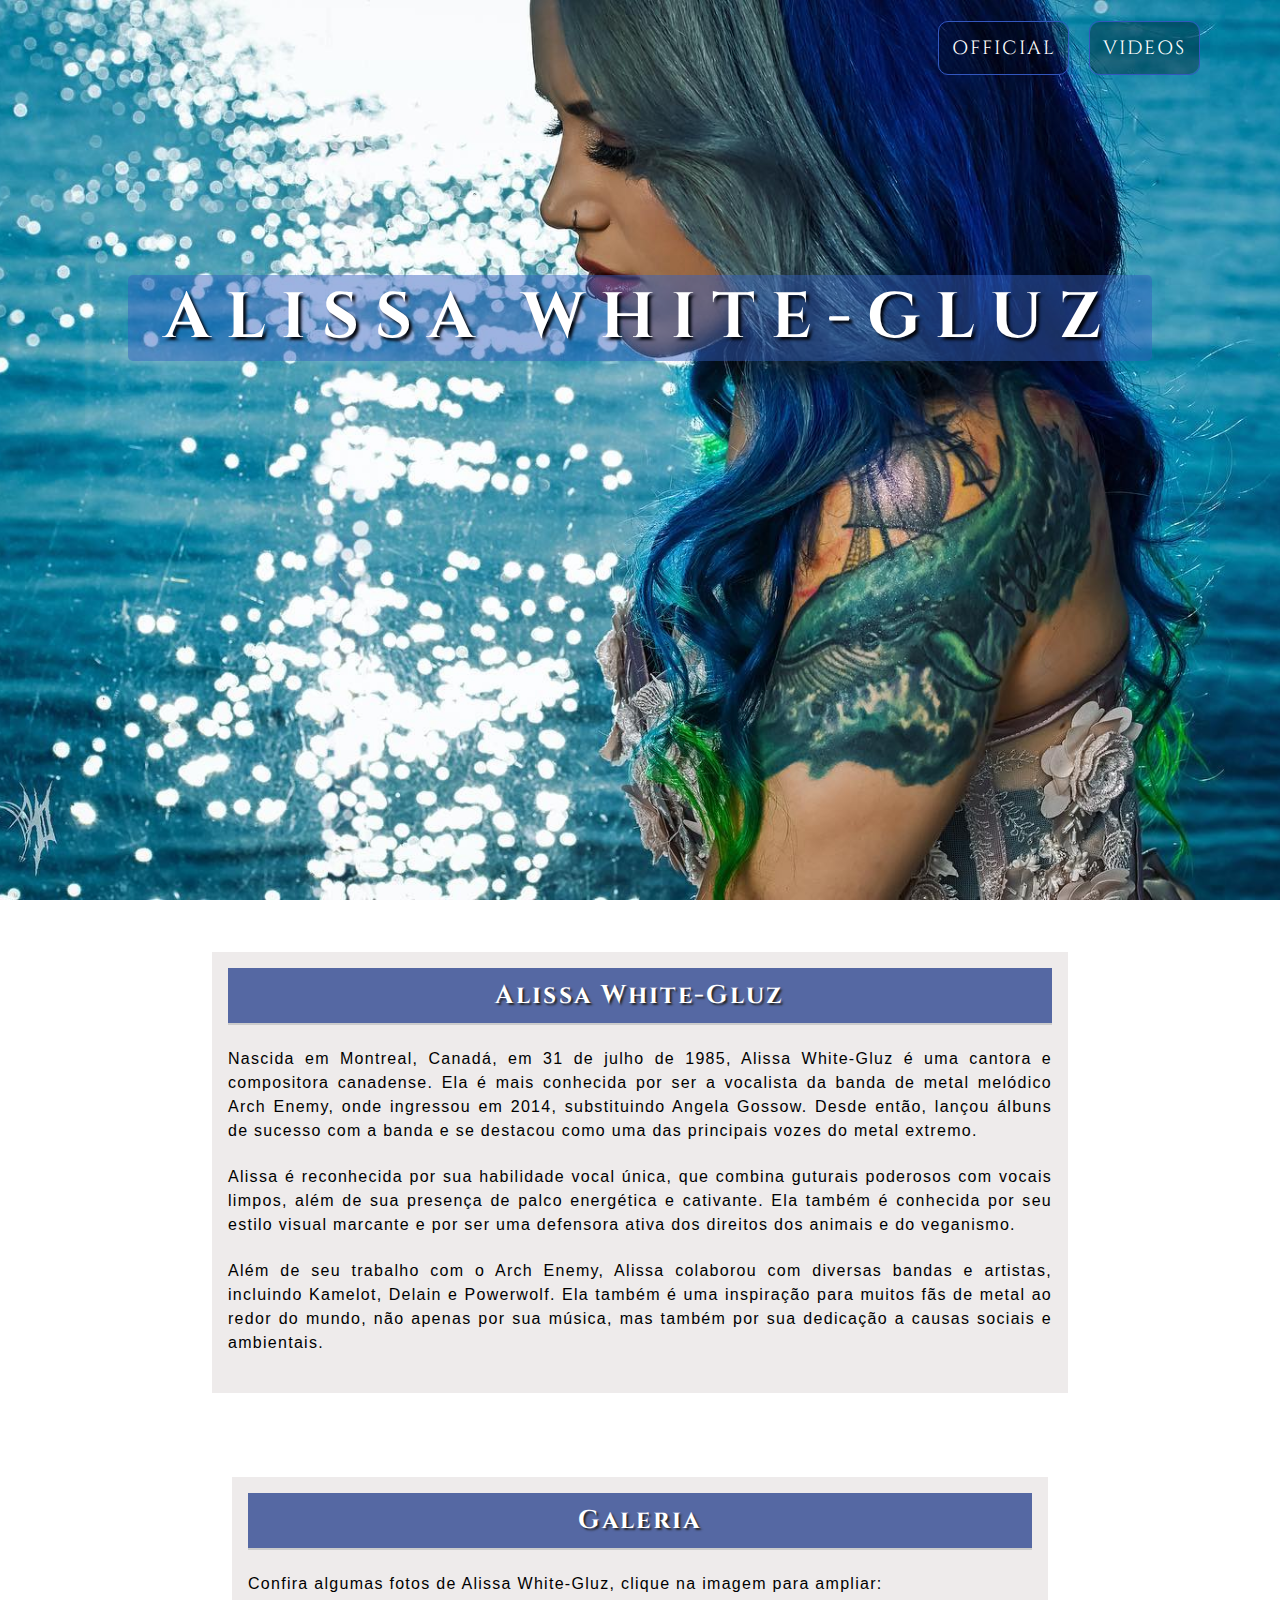
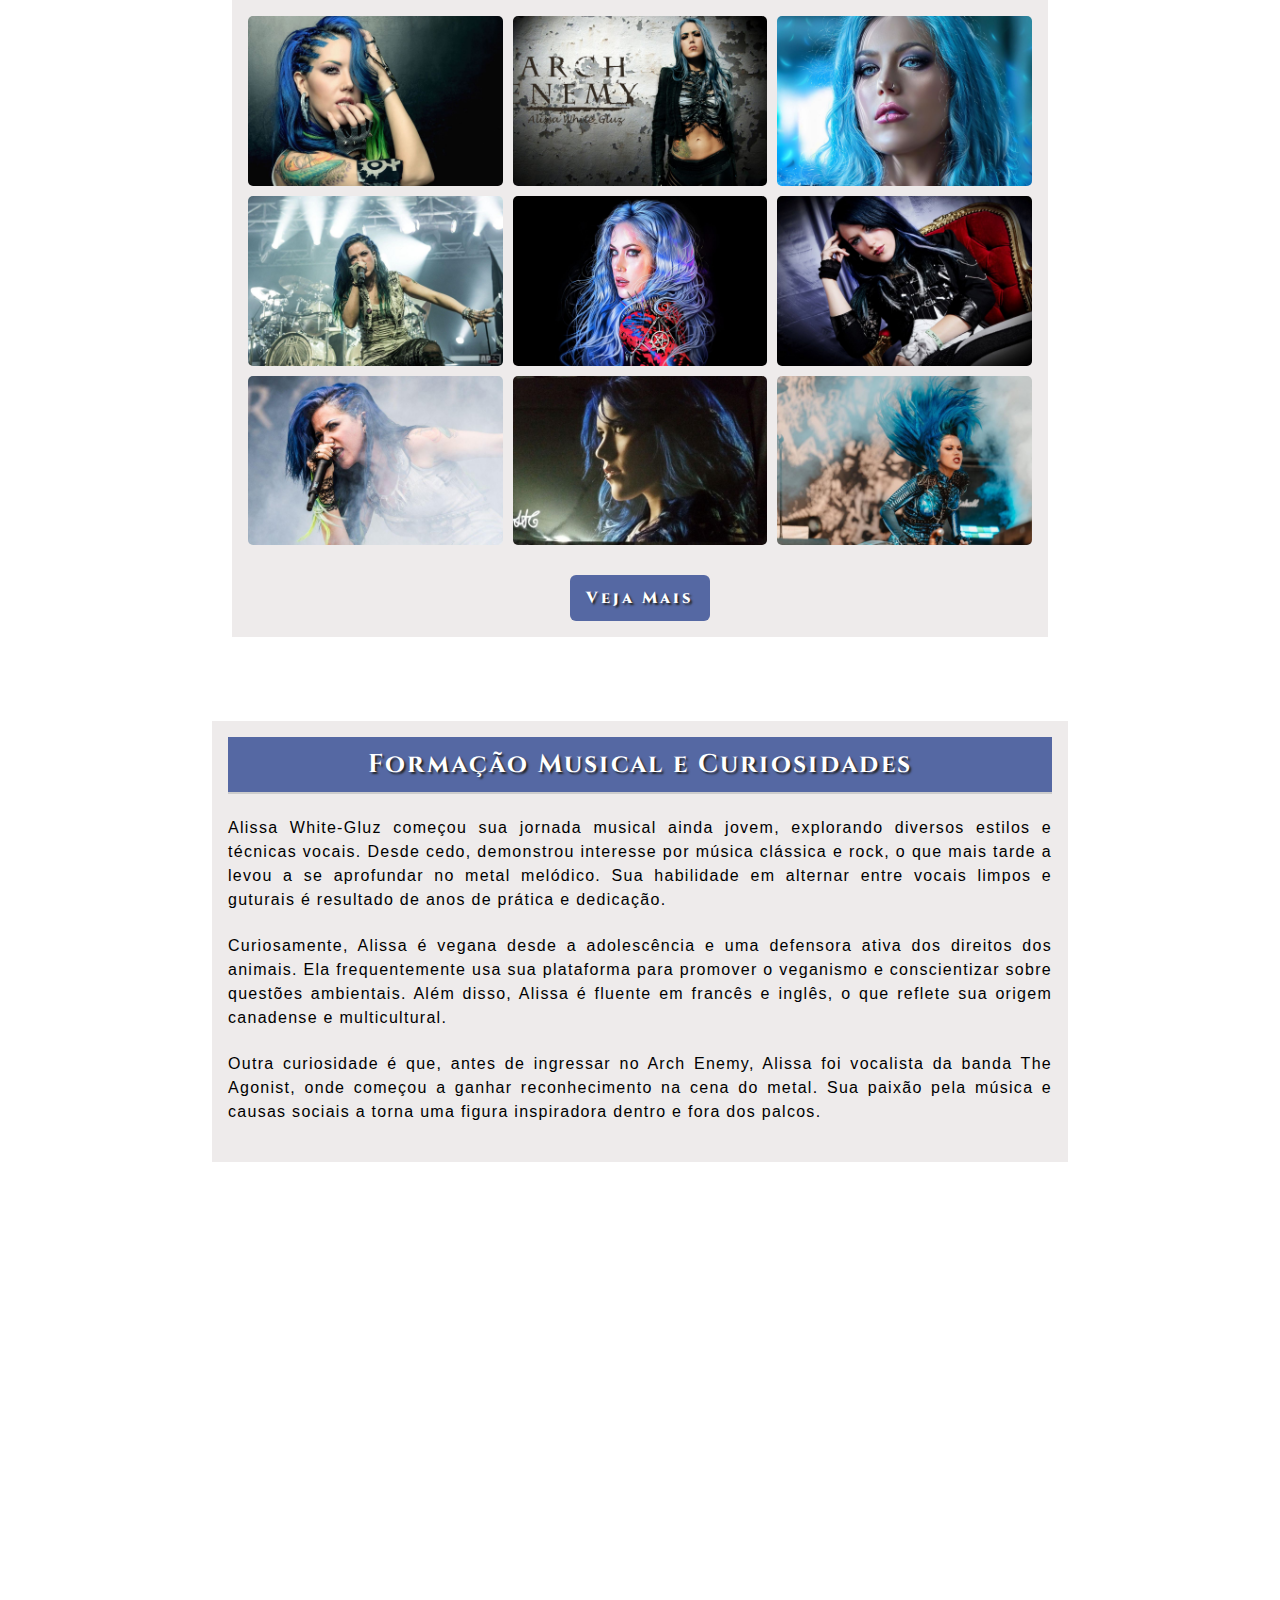
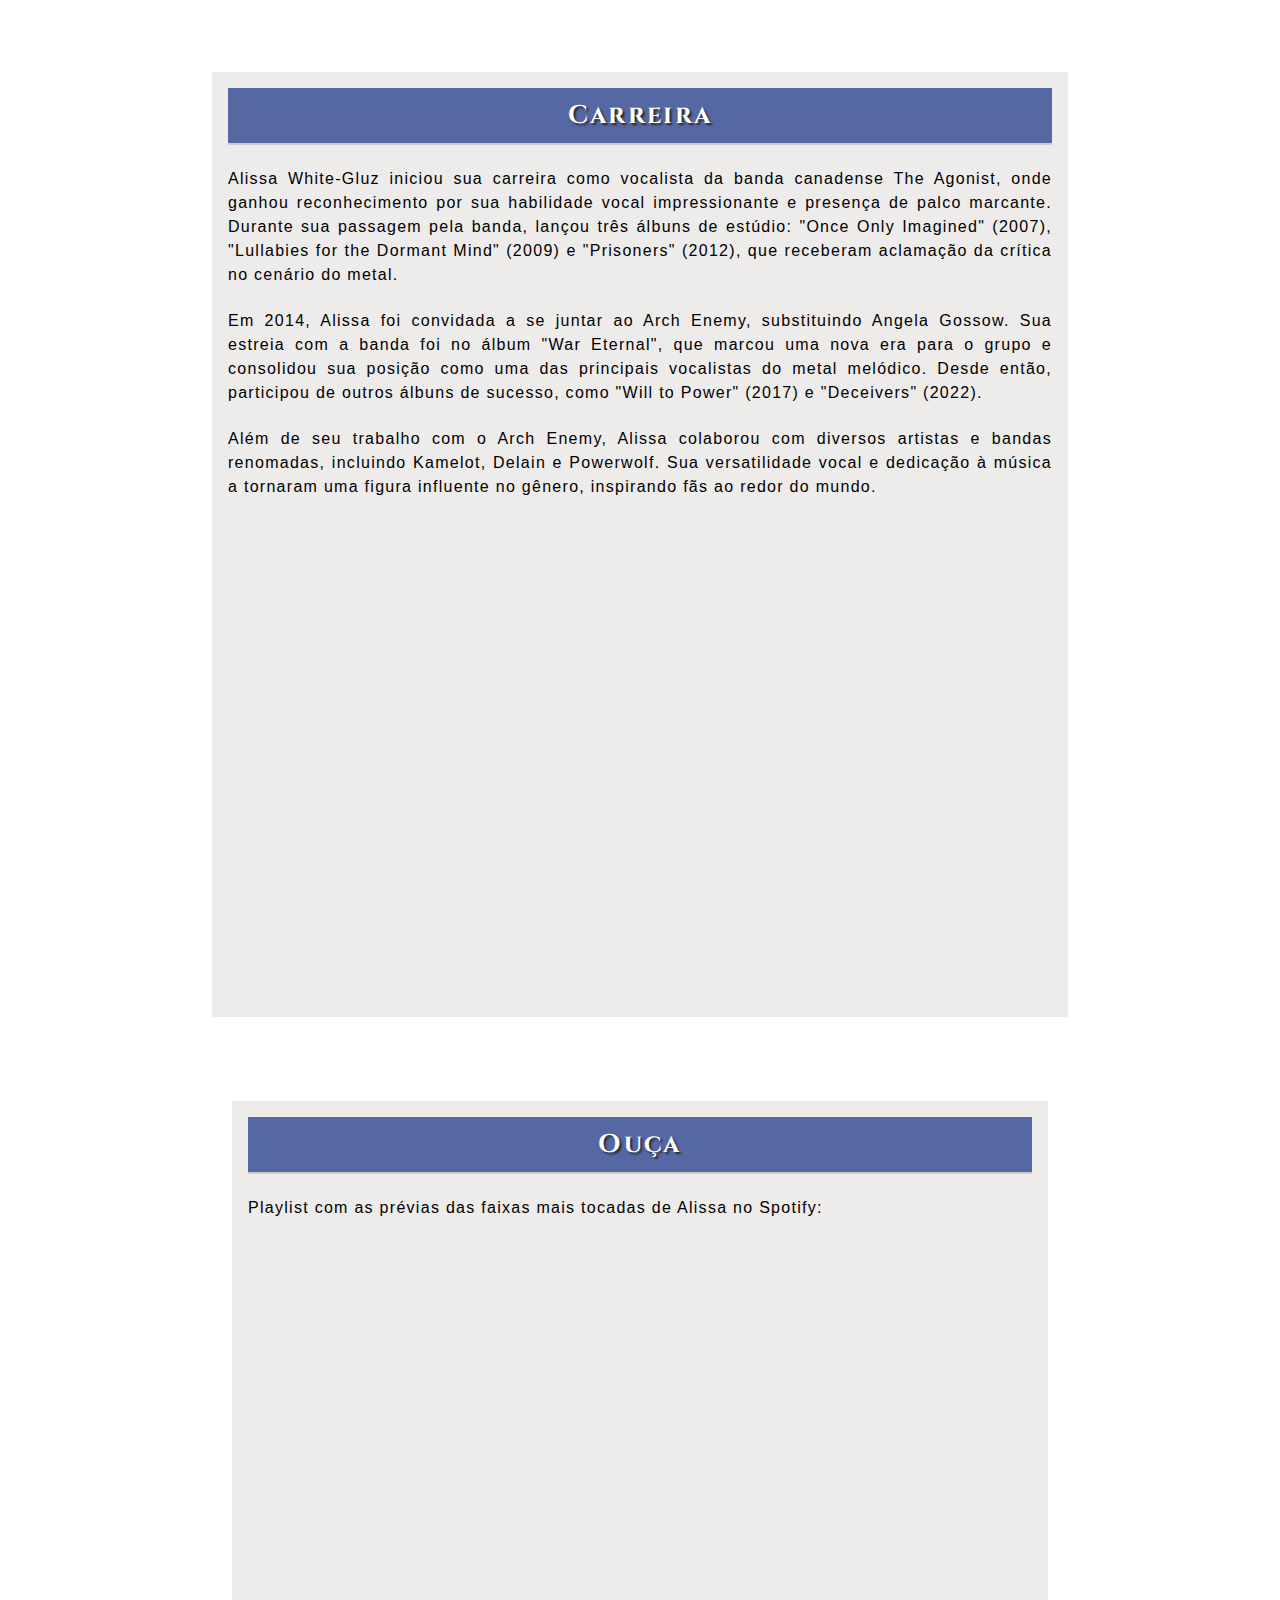
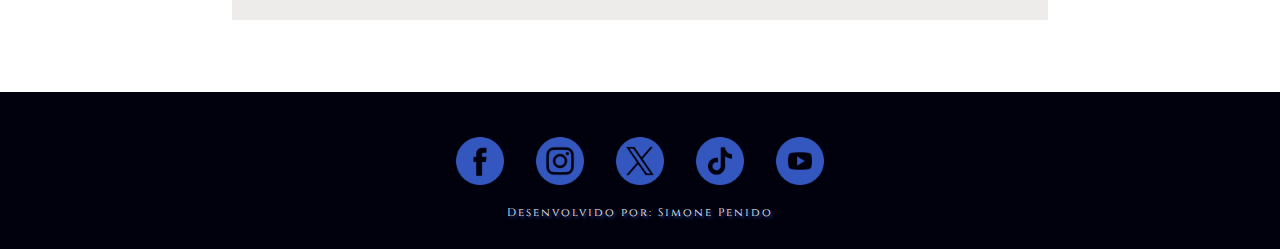
<file: index.html>
<!DOCTYPE html>
<html lang="pt-br">

<head>
    <meta charset="UTF-8">
    <meta name="viewport" content="width=device-width, initial-scale=1.0">
    <title>Alissa White-Gluz Fan</title>
<link rel="icon" type="image/png" href="imagens/favicon.jpg">
    <link rel="stylesheet" href="estilo.css">
    <link rel="preconnect" href="https://fonts.googleapis.com">
    <link rel="preconnect" href="https://fonts.gstatic.com" crossorigin>
    <link href="https://fonts.googleapis.com/css2?family=Cinzel:wght@400;500&display=swap" rel="stylesheet">

    <style>
        .hero {
    background-image: url('/imagens/Fundo.jpg'); 
    height: 900px;
    background-size: cover;
    background-position: center center;
    padding-top: 1px;
    }
    </style>
</head>
    <header class="hero">
        <nav>
            <ul>
                <li><a href="https://www.patreon.com/AlissaWhiteGluz" target="_blank">Official</a></li>
                <li><a href="https://www.youtube.com/c/archenemyofficial" target="_blank">Videos</a></li>
            </ul>
        </nav>
        <div class="hero-content">
            <h1>Alissa White-Gluz</h1>
        </div>
    </header>

    <main>
        <section>
            <article>
                <header>
                    <h2>Alissa White-Gluz</h2>
                </header>
                <br>
                <p>Nascida em Montreal, Canadá, em 31 de julho de 1985, Alissa White-Gluz é uma cantora e compositora canadense. Ela é mais conhecida por ser a vocalista da banda de metal melódico Arch Enemy, onde ingressou em 2014, substituindo Angela Gossow. Desde então, lançou álbuns de sucesso com a banda e se destacou como uma das principais vozes do metal extremo.</p>
                <br>
                <p>Alissa é reconhecida por sua habilidade vocal única, que combina guturais poderosos com vocais limpos, além de sua presença de palco energética e cativante. Ela também é conhecida por seu estilo visual marcante e por ser uma defensora ativa dos direitos dos animais e do veganismo.</p>
                <br>
                <p>Além de seu trabalho com o Arch Enemy, Alissa colaborou com diversas bandas e artistas, incluindo Kamelot, Delain e Powerwolf. Ela também é uma inspiração para muitos fãs de metal ao redor do mundo, não apenas por sua música, mas também por sua dedicação a causas sociais e ambientais.</p>
                    <br>
            </article>
            <div id="galeria" class="container">
                <article>
                    <header>
                        <h2>Galeria</h2>
                    </header>
                    <br>
                    <p>Confira algumas fotos de Alissa White-Gluz, clique na imagem para ampliar:</p>
                    <div class="galeria-container">
                        <img src="imagens/img6.jpg" alt="Imagem 6">
                        <img src="imagens/img2.jpg" alt="Imagem 2">
                        <img src="imagens/img3.jpg" alt="Imagem 3">
                        <img src="imagens/img4.jpg" alt="Imagem 4">
                        <img src="imagens/img5.jpg" alt="Imagem 5">
                        <img src="imagens/img1.jpeg" alt="Imagem 1">
                        <img src="imagens/img7.jpg" alt="Imagem 7">
                        <img src="imagens/img8.jpg" alt="Imagem 8">
                        <img src="imagens/img9.jpg" alt="Imagem 9">
                    </div>
                    <a href="galeria.html" class="botao_galeria" target="_blank">Veja Mais</a>
            </div>
            <article>
                <header>
                    <h2>Formação Musical e Curiosidades</h2>
                </header>
                <br>
                <p>Alissa White-Gluz começou sua jornada musical ainda jovem, explorando diversos estilos e técnicas vocais. Desde cedo, demonstrou interesse por música clássica e rock, o que mais tarde a levou a se aprofundar no metal melódico. Sua habilidade em alternar entre vocais limpos e guturais é resultado de anos de prática e dedicação.</p>
                <br>
                <p>Curiosamente, Alissa é vegana desde a adolescência e uma defensora ativa dos direitos dos animais. Ela frequentemente usa sua plataforma para promover o veganismo e conscientizar sobre questões ambientais. Além disso, Alissa é fluente em francês e inglês, o que reflete sua origem canadense e multicultural.</p>
                <br>
                <p>Outra curiosidade é que, antes de ingressar no Arch Enemy, Alissa foi vocalista da banda The Agonist, onde começou a ganhar reconhecimento na cena do metal. Sua paixão pela música e causas sociais a torna uma figura inspiradora dentro e fora dos palcos.</p>
                    <br>
            </article>
            <section class="video">
                <div class="container container-video">
                    <div class="video-wrapper">
                        <iframe width="560" height="315"
                            src="https://www.youtube.com/embed/zYhcRn_34ko?si=nrfrcptzseKhRJMb" frameborder="0"
                            allow="accelerometer; autoplay; clipboard-write; encrypted-media; gyroscope; picture-in-picture"
                            allowfullscreen></iframe>
                    </div>
                    <div class="video-wrapper">
                        <iframe width="560" height="315"
                            src="https://www.youtube.com/embed/U1IR0aXJLto?si=Fk_junaJZxy_g8pC" frameborder="0"
                            allow="accelerometer; autoplay; clipboard-write; encrypted-media; gyroscope; picture-in-picture"
                            allowfullscreen></iframe>
                    </div>
            </section>
            <article>
                <header>
                    <h2>Carreira</h2>
                </header>
                <br>
                <p>Alissa White-Gluz iniciou sua carreira como vocalista da banda canadense The Agonist, onde ganhou reconhecimento por sua habilidade vocal impressionante e presença de palco marcante. Durante sua passagem pela banda, lançou três álbuns de estúdio: "Once Only Imagined" (2007), "Lullabies for the Dormant Mind" (2009) e "Prisoners" (2012), que receberam aclamação da crítica no cenário do metal.</p>
                <br>
                <p>Em 2014, Alissa foi convidada a se juntar ao Arch Enemy, substituindo Angela Gossow. Sua estreia com a banda foi no álbum "War Eternal", que marcou uma nova era para o grupo e consolidou sua posição como uma das principais vocalistas do metal melódico. Desde então, participou de outros álbuns de sucesso, como "Will to Power" (2017) e "Deceivers" (2022).</p>
                <br>
                <p>Além de seu trabalho com o Arch Enemy, Alissa colaborou com diversos artistas e bandas renomadas, incluindo Kamelot, Delain e Powerwolf. Sua versatilidade vocal e dedicação à música a tornaram uma figura influente no gênero, inspirando fãs ao redor do mundo.</p>
                <br>
        <div class="secao-divulgacao"></div>
        </article>
        </section>
        <section>
            
        
            <div class="container">
                <article>
                    <header>
                        <h2>Ouça</h2>
                    </header>
                    <br>
                    <p>Playlist com as prévias das faixas mais tocadas de Alissa no Spotify:</p>

                    <div class="play">
                        <iframe style="border-radius:5px;"
                            src="https://open.spotify.com/embed/artist/0t9i2yNpYr4QGde2gz8YVg?utm_source=generator"
                            width="100%" height="352" frameBorder="0" allowfullscreen=""
                            allow="autoplay; clipboard-write; encrypted-media; fullscreen; picture-in-picture"
                            loading="lazy"></iframe>
                    </div>
                </article>
            </div>
        </section>
    </main>

    <footer class="rodape">
        <div class="div_icons">
            <div><a href="https://www.facebook.com/AlissaWhiteGluzOfficial" Alt="Facebook" target="_blank"><img
                src="imagens/facebook.png" alt="Icon By @Flaticon"></a>
            </div>
            <div><a href="https://www.instagram.com/alissawhitegluz/" Alt="Instagram" target="_blank"><img
                src="imagens/instagram.png" alt="Icon By @Flaticon"></a>
            </div>
            <div><a href="https://x.com/AWhiteGluz" Alt="X" target="_blank"><img
                src="imagens/twitter.png" alt="Icon By @Flaticon"></a>
            </div>
            <div><a href="https://www.tiktok.com/@alissawhitegluzofficial" Alt="TikTok" target="_blank"><img
                src="imagens/tiktok.png" alt="Icon By @Flaticon"></a>
            </div>
            <div><a href="https://www.youtube.com/UClv9Un4KGvyDNrmi_Q7nKmw" target="_blank" Alt="Youtube"><img
                src="imagens/youtube.png" alt="Icon By @Flaticon"></a>
            </div>
        </div>

        <div class="div_rodape">
            <p>Desenvolvido por: <a href="https://www.linkedin.com/in/simone-penido/" target="_blank">Simone Penido</a>
            </p>
    </footer>
    <script src="script.js"></script>
</body>

</html>
</file>
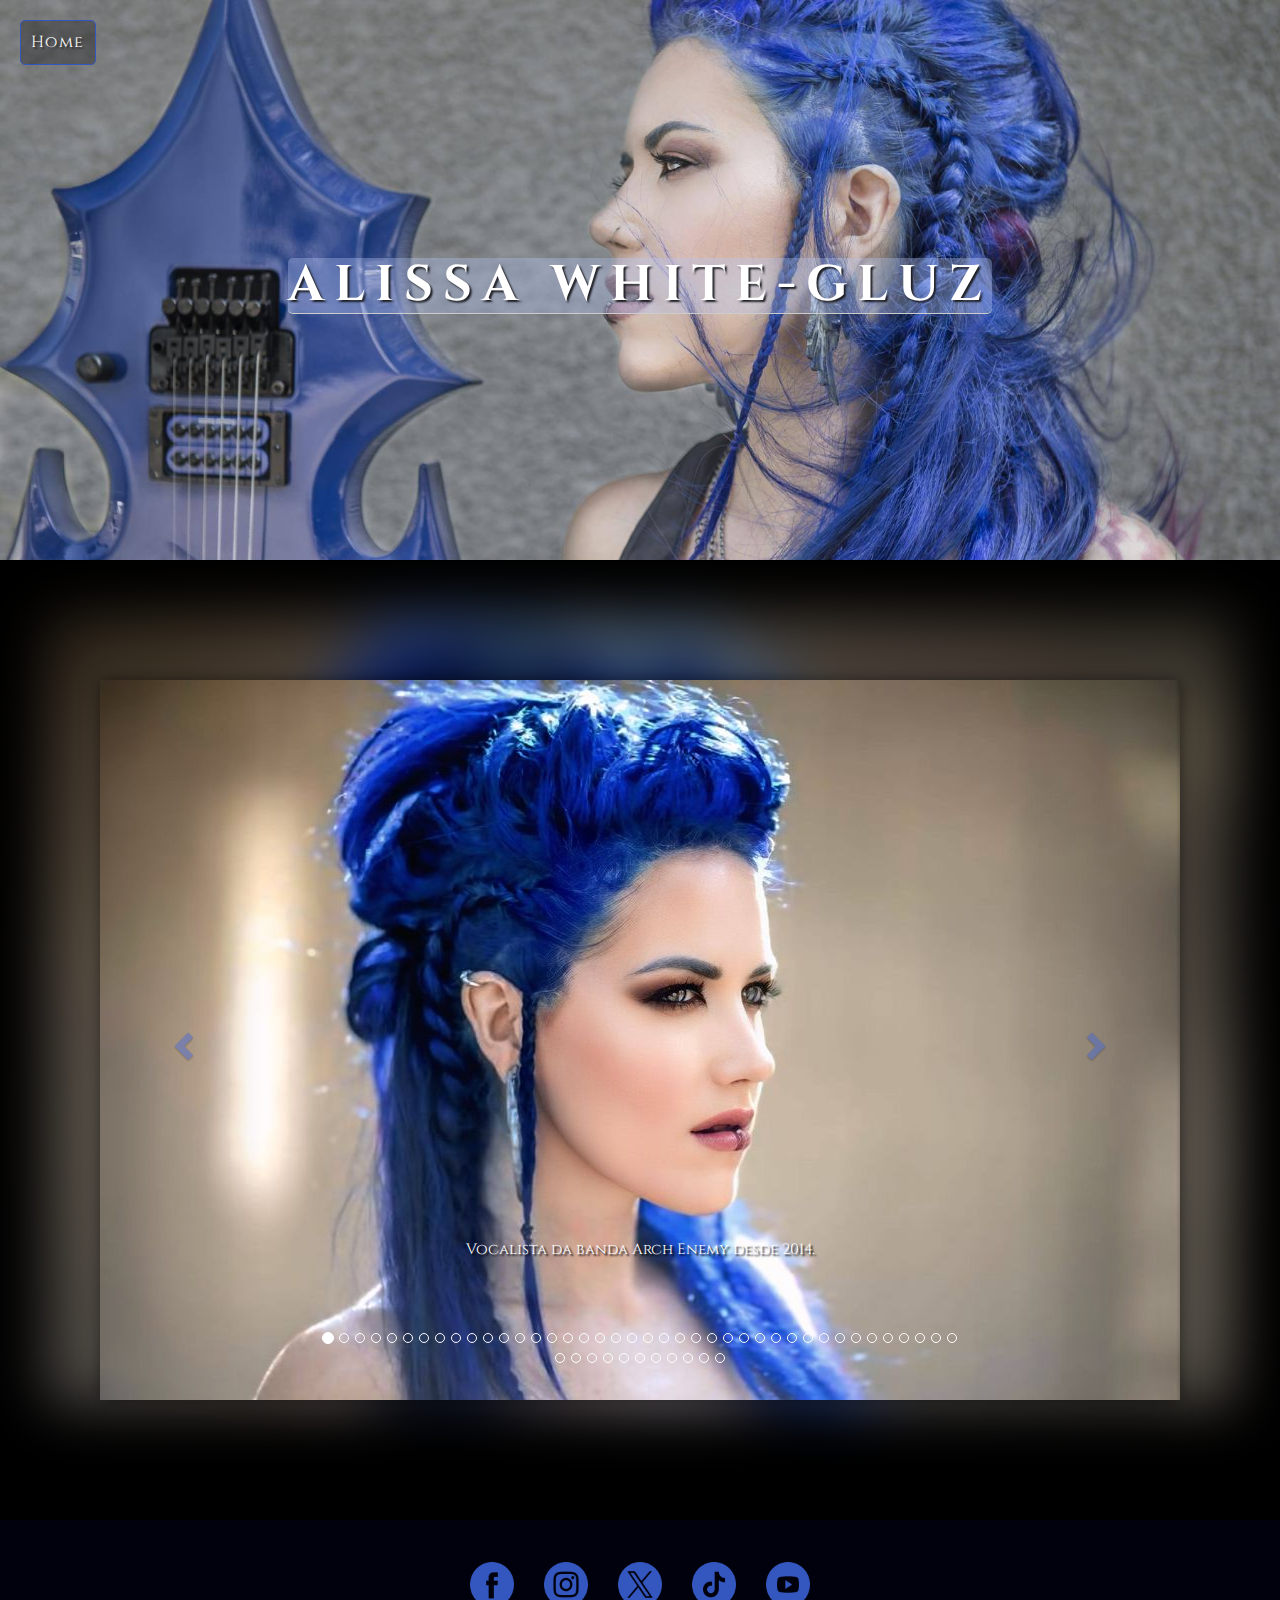
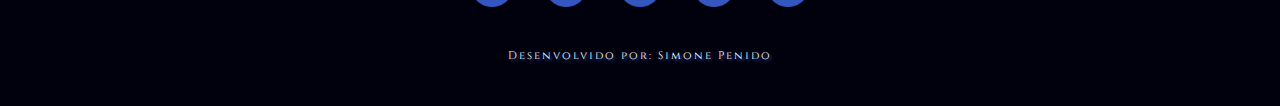
<file: galeria.html>
<!DOCTYPE html>
<html lang="pt-BR">

<head>
    <meta charset="UTF-8">
    <title>Alissa White-Gluz</title>
    <!--favicon-img-->
    <link rel="icon" type="image/png" href="imagens/favicon.jpg">
    <!--favicon-img-->
    <meta name="viewport" content="width=device-width, initial-scale=1.0">
    <link rel='stylesheet' href='https://maxcdn.bootstrapcdn.com/bootstrap/3.3.4/css/bootstrap.min.css'>
    <link rel="preconnect" href="https://fonts.googleapis.com">
    <link rel="preconnect" href="https://fonts.gstatic.com" crossorigin>
    <link href="https://fonts.googleapis.com/css2?family=Cinzel:wght@400;500&display=swap" rel="stylesheet">
    
    <style>

* {
    margin: 0;
    padding: 0;
    box-sizing: border-box;
}

body {
    margin: 0;
    font-family: 'Cinzel', serif;
    background: #000;
}

.hero {
    display: flex;
    justify-content: center;
    align-items: center;
    background-image: url(imagens/img1.1.jpg);
    height: 40em;
    background-size: cover;
    background-position: top center;
    padding-top: 1px;

}

.hero-content h1 {
    font-family: 'Cinzel', serif;
    font-size: 5rem;
    font-weight: 700;
    color: white;
    letter-spacing: 10px;
    background-color: #b6c9f759;
    border-radius: 5px;
    text-shadow: 2px 2px 2px #1c1d22;
    text-transform: uppercase;
    border-bottom: 1px solid #ccc;
}

main {
    width: 100%;
    margin: auto;
    max-width: 100%;
}

.carousel-caption {
    color: #ffffff;
    text-align: center;
    padding-bottom: 6em;
    margin: 2em 0;
    text-shadow: 2px 2px 2px #000208;
    font: 300 1.5rem 'Cinzel', serif;
}

section.awSlider .carousel {
    display: table;
    z-index: 2;
    -moz-box-shadow: 0 0 4px #444;
    -webkit-box-shadow: 0 0 4px #444;
    box-shadow: 0 0 15px rgba(1, 1, 1, .5);
}
section.awSlider {
    margin: 60px auto;
    padding: 60px 0;
    position: relative;
    display: table;
    -webkit-touch-callout: none;
    -webkit-user-select: none;
    -khtml-user-select: none;
    -moz-user-select: none;
    -ms-user-select: none;
    user-select: none;
}

section.awSlider:hover > img {
    -ms-transform: scale(1.2);
    -webkit-transform: scale(1.2);
    transform: scale(1.2);
    opacity: 1;
}

section.awSlider img {
    pointer-events: none;
}

section.awSlider > img {
    position: absolute;
    top: 30px;
    z-index: 1;
    transition: all .3s;
    filter: blur(1.8vw);
    -webkit-filter: blur(2vw);
    -moz-filter: blur(2vw);
    -o-filter: blur(2vw);
    -ms-filter: blur(2vw);
    -ms-transform: scale(1.1);
    -webkit-transform: scale(1.1);
    transform: scale(1.1);
    opacity: .5;
}

@media screen and (min-width: 320px) and (max-width: 480px) {
    section.awSlider > img {
        top: 0;
        left: 0;
        width: 100%;
        height: auto;
    }
    
}

@media screen and (min-width: 481px) and (max-width: 768px) {
    section.awSlider > img {
        top: 0;
        left: 0;
        width: 95%;
        height: auto;
    }
    
}

@media screen and (min-width: 769px) and (max-width: 1024px) {
    section.awSlider > img {
        top: 0;
        left: 0;
        width: 90%;
        height: auto;
    }
    
}

.glyphicon-chevron-left,
.glyphicon-chevron-right {
    color: #3457BF; /* Altera a cor para vermelho */
}

.back-button {
    position: absolute;
    top: 20px;
    left: 20px;
    z-index: 9999;
    border-radius: 5px;
    cursor: pointer;
    color: rgb(240, 240, 240);
    border: 1px solid #3457BF;
    background-color: rgba(0, 0, 0, .3);
    padding: 10px;
    margin-top: 0;
    color: #fff;
    letter-spacing: .09em;
    font-size: 1.6rem;
    text-align: center;
    text-shadow: 2px 2px 2px #262626;
}

.back-button:hover {
    background-color: rgba(255, 255, 255, 0.4);
}

.rodape {
    color: white;
    background-color: #00010D;
    text-align: center;
    padding: 6em 0;
    margin-top: 3em;
    text-shadow: 2px 2px 3px #3457BF;
    letter-spacing: 2px;
    font-size: .7rem;
}

.rodape .div_icons {
    display: flex;
    justify-content: center;
    align-items: center;
    gap: 10px;
}

.rodape .div_icons img {
    width: 70%; 
    height: auto;
}

.div_rodape {
    margin-top: 1em;
    font-size: 1.1rem;
    color: #fff;
    padding-top: 2rem;
}

.rodape a {
    text-decoration: none;
    color: white;
}

.rodape a img:hover {
    transform: scale(1.1);
    transition: all 0.3s ease;
}

@media screen and (min-width: 320px) and (max-width: 480px) {
    .hero-content h1 {
        font-size: 2rem;
        margin-top: 0;
    }

    .back-button {
        font-size: 1.2rem;
        padding: 5px;
    }

    .rodape {
        font-size: .6rem;
    }
}

</style>
</head>

<body>
    <header class="hero">
        <nav>
            <div class="hero-content">
                <h1>Alissa White-Gluz</h1>
            </div>
        </nav>
    </header>

    <button class="back-button" onclick="window.location.href='index.html'">Home</button>
<main>
    <!-- partial:index.partial.html -->
    <section class="awSlider">
        <div class="carousel slide" data-ride="carousel">
            <!-- Indicators -->
            <ol class="carousel-indicators">
                <li data-target=".carousel" data-slide-to="0" class="active"></li>
                <li data-target=".carousel" data-slide-to="1"></li>
                <li data-target=".carousel" data-slide-to="2"></li>
                <li data-target=".carousel" data-slide-to="3"></li>
                <li data-target=".carousel" data-slide-to="4"></li>
                <li data-target=".carousel" data-slide-to="5"></li>
                <li data-target=".carousel" data-slide-to="6"></li>
                <li data-target=".carousel" data-slide-to="7"></li>
                <li data-target=".carousel" data-slide-to="8"></li>
                <li data-target=".carousel" data-slide-to="9"></li>
                <li data-target=".carousel" data-slide-to="10"></li>
                <li data-target=".carousel" data-slide-to="11"></li>
                <li data-target=".carousel" data-slide-to="12"></li>
                <li data-target=".carousel" data-slide-to="13"></li>
                <li data-target=".carousel" data-slide-to="14"></li>
                <li data-target=".carousel" data-slide-to="15"></li>
                <li data-target=".carousel" data-slide-to="16"></li>
                <li data-target=".carousel" data-slide-to="17"></li>
                <li data-target=".carousel" data-slide-to="18"></li>
                <li data-target=".carousel" data-slide-to="19"></li>
                <li data-target=".carousel" data-slide-to="20"></li>
                <li data-target=".carousel" data-slide-to="21"></li>
                <li data-target=".carousel" data-slide-to="22"></li>
                <li data-target=".carousel" data-slide-to="23"></li>
                <li data-target=".carousel" data-slide-to="24"></li>
                <li data-target=".carousel" data-slide-to="25"></li>
                <li data-target=".carousel" data-slide-to="26"></li>
                <li data-target=".carousel" data-slide-to="27"></li>
                <li data-target=".carousel" data-slide-to="28"></li>
                <li data-target=".carousel" data-slide-to="29"></li>
                <li data-target=".carousel" data-slide-to="30"></li>
                <li data-target=".carousel" data-slide-to="31"></li>
                <li data-target=".carousel" data-slide-to="32"></li>
                <li data-target=".carousel" data-slide-to="33"></li>
                <li data-target=".carousel" data-slide-to="34"></li>
                <li data-target=".carousel" data-slide-to="35"></li>
                <li data-target=".carousel" data-slide-to="36"></li>
                <li data-target=".carousel" data-slide-to="37"></li>
                <li data-target=".carousel" data-slide-to="38"></li>
                <li data-target=".carousel" data-slide-to="39"></li>
                <li data-target=".carousel" data-slide-to="40"></li>
                <li data-target=".carousel" data-slide-to="41"></li>
                <li data-target=".carousel" data-slide-to="42"></li>
                <li data-target=".carousel" data-slide-to="43"></li>
                <li data-target=".carousel" data-slide-to="44"></li>
                <li data-target=".carousel" data-slide-to="45"></li>
                <li data-target=".carousel" data-slide-to="46"></li>
                <li data-target=".carousel" data-slide-to="47"></li>
                <li data-target=".carousel" data-slide-to="48"></li>
                <li data-target=".carousel" data-slide-to="49"></li>
                <li data-target=".carousel" data-slide-to="50"></li>
            </ol>

            <!-- Wrapper for slides -->
            <div class="carousel-inner" role="listbox">
                    <div class="item active">

                    <img src="imagens/galeria1.jpg">
                    <div class="carousel-caption">Vocalista da banda Arch Enemy desde 2014.</div>
                </div>


                <div class="item">
                    <img src="imagens/galeria2.jpg">
                    <div class="carousel-caption">Ex-vocalista da banda The Agonist, onde iniciou sua carreira.</div>
                </div>

                <div class="item">
                    <img src="imagens/galeria3.jpg">
                    <div class="carousel-caption">Conhecida por sua poderosa voz gutural e técnica vocal.</div>
                </div>

                <div class="item">
                    <img src="imagens/galeria4.jpg">
                    <div class="carousel-caption">Participou do álbum "War Eternal" do Arch Enemy.</div>
                </div>

                <div class="item">
                    <img src="imagens/galeria5.jpg">
                    <div class="carousel-caption">Colaborou com Kamelot na música "Sacrimony (Angel of Afterlife)".</div>
                </div>

                <div class="item">
                    <img src="imagens/galeria6.jpg">
                    <div class="carousel-caption">Defensora dos direitos dos animais e vegana.</div>
                </div>

                <div class="item">
                    <img src="imagens/galeria7.jfif">
                    <div class="carousel-caption">Participou do álbum "Will to Power" do Arch Enemy.</div>
                </div>

                <div class="item">
                    <img src="imagens/galeria8.jpg">
                    <div class="carousel-caption">Fez participação especial com Delain na música "The Tragedy of the Commons".</div>
                </div>

                <div class="item">
                    <img src="imagens/galeria9.jpg">
                    <div class="carousel-caption">Recebeu reconhecimento por sua presença de palco intensa.</div>
                </div>

                <div class="item">
                    <img src="imagens/galeria10.png">
                    <div class="carousel-caption">Gravou o álbum "Eye of Providence" com The Agonist.</div>
                </div>

                <div class="item">
                    <img src="imagens/galeria11.jpg">
                    <div class="carousel-caption">Participou da música "Planetary Duality" com After Forever.</div>
                </div>

                <div class="item">
                    <img src="imagens/galeria12.jpg">
                    <div class="carousel-caption">Inspirada por bandas como Iron Maiden e Metallica.</div>
                </div>

                <div class="item">
                    <img src="imagens/galeria13.jpg">
                    <div class="carousel-caption">Fez turnês mundiais com Arch Enemy em grandes festivais.</div>
                </div>

                <div class="item">
                    <img src="imagens/galeria14.jpg">
                    <div class="carousel-caption">Participou da música "Falling Like The Fahrenheit" com Kamelot.</div>
                </div>

                <div class="item">
                    <img src="imagens/galeria15.jpg">
                    <div class="carousel-caption">Recebeu prêmios por sua contribuição ao metal melódico.</div>
                </div>

                <div class="item">
                    <img src="imagens/galeria16.jpg">
                    <div class="carousel-caption">Gravou o álbum "Lullabies for the Dormant Mind" com The Agonist.</div>
                </div>

                <div class="item">
                    <img src="imagens/galeria17.jpg">
                    <div class="carousel-caption">Participou do projeto Metal Allegiance.</div>
                </div>

                <div class="item">
                    <img src="imagens/galeria18.jpg">
                    <div class="carousel-caption">Fez participação especial com Tarja Turunen na música "Demons in You".</div>
                </div>

                <div class="item">
                    <img src="imagens/galeria19.jpg">
                    <div class="carousel-caption">Reconhecida como uma das melhores vocalistas de metal.</div>
                </div>

                <div class="item">
                    <img src="imagens/galeria20.jpg">
                    <div class="carousel-caption">Gravou o álbum "Prisoners" com The Agonist.</div>
                </div>

                <div class="item">
                    <img src="imagens/galeria21.jpg">
                    <div class="carousel-caption">Participou da música "Endless Night" com Kamelot.</div>
                </div>

                <div class="item">
                    <img src="imagens/galeria22.jpg">
                    <div class="carousel-caption">Defensora ativa de causas sociais e ambientais.</div>
                </div>

                <div class="item">
                    <img src="imagens/galeria23.jpg">
                    <div class="carousel-caption">Fez parte do álbum "Deceivers" do Arch Enemy.</div>
                </div>

                <div class="item">
                    <img src="imagens/galeria24.jpg">
                    <div class="carousel-caption">Participou do álbum "The Shadow Theory" com Kamelot.</div>
                </div>

                <div class="item">
                    <img src="imagens/galeria25.jpg">
                    <div class="carousel-caption">Inspirou fãs com sua autenticidade e paixão pela música.</div>
                </div>

                <div class="item">
                    <img src="imagens/galeria26.jpg">
                    <div class="carousel-caption">Gravou o álbum "Once Only Imagined" com The Agonist.</div>
                </div>

                <div class="item">
                    <img src="imagens/galeria27.jpg">
                    <div class="carousel-caption">Participou da música "Do or Die" com Tarja Turunen.</div>
                </div>

                <div class="item">
                    <img src="imagens/galeria28.jpg">
                    <div class="carousel-caption">Recebeu elogios por sua versatilidade vocal.</div>
                </div>

                <div class="item">
                    <img src="imagens/galeria29.jpg">
                    <div class="carousel-caption">Fez turnês com bandas como Nightwish e Epica.</div>
                </div>

                <div class="item">
                    <img src="imagens/galeria30.jpg">
                    <div class="carousel-caption">Participou do álbum "The Ninth Hour" com Sonata Arctica.</div>
                </div>

                <div class="item">
                    <img src="imagens/galeria31.jpg">
                    <div class="carousel-caption">Reconhecida por sua dedicação ao metal extremo.</div>
                </div>

                <div class="item">
                    <img src="imagens/galeria32.jpg">
                    <div class="carousel-caption">Gravou o álbum "A Star-Crossed Wasteland" com The Agonist.</div>
                </div>

                <div class="item">
                    <img src="imagens/galeria33.jpg">
                    <div class="carousel-caption">Participou de eventos beneficentes para causas sociais.</div>
                </div>

                <div class="item">
                    <img src="imagens/galeria34.jpg">
                    <div class="carousel-caption">Fez participação especial com Amaranthe na música "Do or Die".</div>
                </div>

                <div class="item">
                    <img src="imagens/galeria35.jpg">
                    <div class="carousel-caption">Inspirou uma nova geração de vocalistas femininas no metal.</div>
                </div>

                <div class="item">
                    <img src="imagens/galeria36.jpg">
                    <div class="carousel-caption">Gravou o álbum "Orphans" com The Agonist.</div>
                </div>

                <div class="item">
                    <img src="imagens/galeria37.jpg">
                    <div class="carousel-caption">Participou do álbum "The Human Contradiction" com Delain.</div>
                </div>

                <div class="item">
                    <img src="imagens/galeria38.jpg">
                    <div class="carousel-caption">Recebeu prêmios por sua contribuição ao metal melódico.</div>
                </div>

                <div class="item">
                    <img src="imagens/galeria39.jpg">
                    <div class="carousel-caption">Fez turnês com bandas como Slayer e Megadeth.</div>
                </div>

                <div class="item">
                    <img src="imagens/galeria40.jpg">
                    <div class="carousel-caption">Participou do álbum "Haven" com Kamelot.</div>
                </div>

                <div class="item">
                    <img src="imagens/galeria41.jpg">
                    <div class="carousel-caption">Reconhecida como uma das melhores vocalistas de metal.</div>
                </div>

                <div class="item">
                    <img src="imagens/galeria42.jpg">
                    <div class="carousel-caption">Gravou o álbum "The Great Mass" com Septicflesh.</div>
                </div>

                <div class="item">
                    <img src="imagens/galeria43.jpg">
                    <div class="carousel-caption">Participou de festivais como Wacken Open Air e Hellfest.</div>
                </div>

                <div class="item">
                    <img src="imagens/galeria44.jpg">
                    <div class="carousel-caption">Fez participação especial com Soilwork na música "Stålfågel".</div>
                </div>

                <div class="item">
                    <img src="imagens/galeria45.jpg">
                    <div class="carousel-caption">Inspirou fãs com sua autenticidade e paixão pela música.</div>
                </div>

                <div class="item">
                    <img src="imagens/galeria46.jpg">
                    <div class="carousel-caption">Gravou o álbum "Deceivers" com Arch Enemy.</div>
                </div>

                <div class="item">
                    <img src="imagens/galeria47.jpg">
                    <div class="carousel-caption">Participou do álbum "The Shadow Theory" com Kamelot.</div>
                </div>

                <div class="item">
                    <img src="imagens/galeria48.jpg">
                    <div class="carousel-caption">Recebeu elogios por sua versatilidade vocal.</div>
                </div>

                <div class="item">
                    <img src="imagens/galeria49.jpg">
                    <div class="carousel-caption">Fez turnês com bandas como Nightwish e Epica.</div>
                </div>

                <div class="item">
                    <img src="imagens/galeria50.jpg">
                    <div class="carousel-caption">Reconhecida por sua dedicação ao metal extremo.</div>
                </div>
            </div>

            <!-- Controls -->
            <a class="left carousel-control" href=".carousel" role="button" data-slide="prev">
                <span class="glyphicon glyphicon-chevron-left" aria-hidden="true"></span>
                <span class="sr-only">Voltar</span>
            </a>
            <a class="right carousel-control" href=".carousel" role="button" data-slide="next">
                <span class="glyphicon glyphicon-chevron-right" aria-hidden="true"></span>
                <span class="sr-only">Avançar</span>
            </a>
        </div>
    </section>
</main>
        <footer class="rodape">
        <div class="div_icons">
            <div><a href="https://www.facebook.com/AlissaWhiteGluzOfficial" Alt="Facebook" target="_blank"><img
                src="imagens/facebook.png" alt="Icon By @Flaticon"></a>
            </div>
            <div><a href="https://www.instagram.com/alissawhitegluz/" Alt="Instagram" target="_blank"><img
                src="imagens/instagram.png" alt="Icon By @Flaticon"></a>
            </div>
            <div><a href="https://x.com/AWhiteGluz" Alt="X" target="_blank"><img
                src="imagens/twitter.png" alt="Icon By @Flaticon"></a>
            </div>
            <div><a href="https://www.tiktok.com/@alissawhitegluzofficial" Alt="TikTok" target="_blank"><img
                src="imagens/tiktok.png" alt="Icon By @Flaticon"></a>
            </div>
            <div><a href="https://www.youtube.com/UClv9Un4KGvyDNrmi_Q7nKmw" target="_blank" Alt="Youtube"><img
                src="imagens/youtube.png" alt="Icon By @Flaticon"></a>
            </div>
        </div>
        <br>
        <div class="div_rodape">
            Desenvolvido por: <a href="https://www.linkedin.com/in/simone-penido/" target="_blank">Simone Penido</a>
        </div>
    </footer>
    <!-- partial -->
    <script src='https://cdnjs.cloudflare.com/ajax/libs/jquery/2.1.3/jquery.min.js'></script>
    <script src='https://maxcdn.bootstrapcdn.com/bootstrap/3.3.4/js/bootstrap.min.js'></script>


    <script>
        $('section.awSlider .carousel').carousel({
            pause: "hover",
            interval: 2000
        });

        var startImage = $('section.awSlider .item.active > img').attr('src');
        $('section.awSlider').append('<img src="' + startImage + '">');

        $('section.awSlider .carousel').on('slid.bs.carousel', function () {
            var bscn = $(this).find('.item.active > img').attr('src');
            $('section.awSlider > img').attr('src', bscn);
        });
    </script>
</body>

</html>
</file>
<file: estilo.css>
* {
    margin: 0;
    padding: 0;
    box-sizing: border-box;
}

body {
    margin: 0;
    font-family: 'Cinzel', serif;
    background-image: url(imagens/fundo_preto.jpg);
    background-size: cover;
    background-attachment: fixed;
    background-position: center;
}

/* Estilo do container principal */
.container {
    width: 100%;
    max-width: 1200px;
    margin: 0 auto;
    padding: 20px;
}

.hero {
    background-image: url(imagens/fundo.jpg);
    height: 900px;
    background-size: cover;
    background-position: center center;
    padding-top: 1px;
}

.hero-content {
    margin: 200px auto 0;
    width: 80%;
    text-align: center;
    color: white;
    letter-spacing: 1em;
}

.hero-content h1 {
    background-color: #3460bf79;
    border-radius: 5px;
    font-size: 4rem;
    text-shadow: 3px 3px 3px #04070f;
    text-transform: uppercase;
    margin-bottom: 0;
}

.hero nav ul {
    margin: 20px 80px 0 0;
    text-align: right;
}

.hero nav li {
    display: inline-block;
    list-style-type: none;
    border: 1px solid #3457BF;
    margin-left: 16px;
    border-radius: 10px;
}

.hero nav a {
    background-color: rgba(0, 0, 0, .3);
    padding: .8rem;
    display: block;
    color: white;
    text-decoration: none;
    text-transform: uppercase;
    font-size: .8rem;
    letter-spacing: 2px;
    border-radius: 10px;
}

.hero nav a:focus {
    outline: 2px solid #3457BF;
    outline-offset: 4px;
}

.hero nav a:hover {
    background-color: rgba(112, 110, 110, 0.5);
    border-radius: 10px;
}

main {
    width: 100%;
    margin: auto;
    max-width: 70%;
    padding: 20px;
}

article {
    background-color: rgba(233, 228, 228, 0.753);
    padding: 16px;
    margin-bottom: 32px;
    margin-top: 32px;
}

article h2 {
    border-bottom: 2px solid #ccc;
    background-color: #27408cc4;
    padding: 10px;
    margin-top: 0;
    color: #fff;
    letter-spacing: .09em;
    font-size: 1.6rem;
    text-align: center;
    text-shadow: 2px 2px 2px #262626;
}

article p {
    font-family: Arial;
    font-size: 1rem;
    text-align: justify;
    letter-spacing: .08rem;
    line-height: 1.5rem;
}

article a {
    text-decoration: none;
    color: rgba(0, 0, 0, .7);
    font-weight: 800;
}


.container-video {
    display: flex;
    flex-wrap: nowrap;
    gap: 10px;
}

.video-wrapper {
    flex: 1 1 45%;
}

.video-wrapper iframe {
    width: 100%;
    height: 400px;
    border-radius: 5px;
}

.play {
    display: flex;
    justify-content: center;
    align-items: center;
    border-radius: 5px;
    padding: 1em;
}

@media screen and (max-width: 768px) {
    .container-video {
        flex-direction: column;
    }
    .video-wrapper iframe {
        height: 200px;
    }
    
}

/* Estilo da galeria de imagens */
.galeria-container {
    display: grid;
    grid-template-columns: repeat(3, 1fr);
    gap: 10px;
    margin-top: 20px;
    margin-bottom: 30px;
}

.galeria-container img {
    width: 100%;
    height: auto;
    cursor: pointer;
    transition: transform 0.2s;
    border-radius: 5px;
}

.galeria-container img:hover {
    transform: scale(1.05);
}

@media screen and (max-width: 768px) {
    .galeria-container {
        grid-template-columns: repeat(1, 1fr);
    }
    
}

.botao_galeria {
    background-color: #27408cc4;
    display: flex;
    justify-content: center;
    align-items: center;
    text-decoration: none;
    color: white;
    letter-spacing: 3px;
    text-shadow: 2px 2px 2px #262626;
    padding: 12px 16px;
    border-radius: 6px;
    margin: auto;
    width: fit-content;
}

.btn {
    background-color: #cdc7c3;
    display: block;
    padding: 12px 16px;
    border-radius: 6px;
    margin-left: auto;
    width: fit-content;
}

.div_icons {
    display: flex;
    justify-content: center;
}

.div_icons img {
    align-items: center;
    padding: 1rem;
    width: 2rem;
}

.div_icons img:hover {
    transform: scale(1.1);
    transition: transform 0.5s ease-in-out;
}

.div_icons {
    display: flex;
    justify-content: center;
}

.div_icons img {
    align-items: center;
    padding: 1rem;
    width: 5rem;
}

/* Overlay de tela cheia */
#overlay {
    position: fixed;
    top: 0;
    left: 0;
    width: 100%;
    height: 100%;
    background-color: rgba(0, 0, 0, 0.918);
    display: flex;
    justify-content: center;
    align-items: center;
    z-index: 1000;
}

#overlay img.fullscreen {
    max-width: 90%;
    max-height: 90%;
}

/* Estiliza os botões de navegação em tela cheia */
#overlay button {
    background-color: rgba(255, 255, 255, 0.5);
    border: none;
    color: black;
    font-size: 2rem;
    padding: 10px;
    cursor: pointer;
    position: absolute;
    top: 50%;
    transform: translateY(-50%);
}

#overlay button.prev {
    left: 10px;
}

#overlay button.next {
    right: 10px;
}

#overlay button:hover {
    background-color: #3457bfbb;
}

.secao-divulgacao {
    background-image: url("imagens/sobre.jpg");
    background-size: cover;
    background-attachment: fixed;
    background-position: center center;
    height: 30em;
    width: 100%;
    display: flex;
    justify-content: center;
    align-items: center;
}

.rodape {
    color: white;
    background-color: #00010D;
    text-align: center;
    padding: 1.8rem;
    text-shadow: 2px 2px 3px #3457BF;
    letter-spacing: 2px;
    font-size: .7rem;
}

.rodape a {
    text-decoration: none;
    color: white;
}

@media screen and (min-width: 48em) {
    /*768px maior que*/

    .header {
        display: flex;
        justify-content: space-between;
        align-items: center;
    }

    .header_nav ul {
        margin-right: 2em;
        font-size: .7em;
    }

    .header_nav li {
        display: inline-flex;
    }

    .header {
        text-align: center;
        margin: auto;
    }

    .hero nav a {
        font-size: 1.2rem;
        letter-spacing: 2px;
    }
}
</file>
